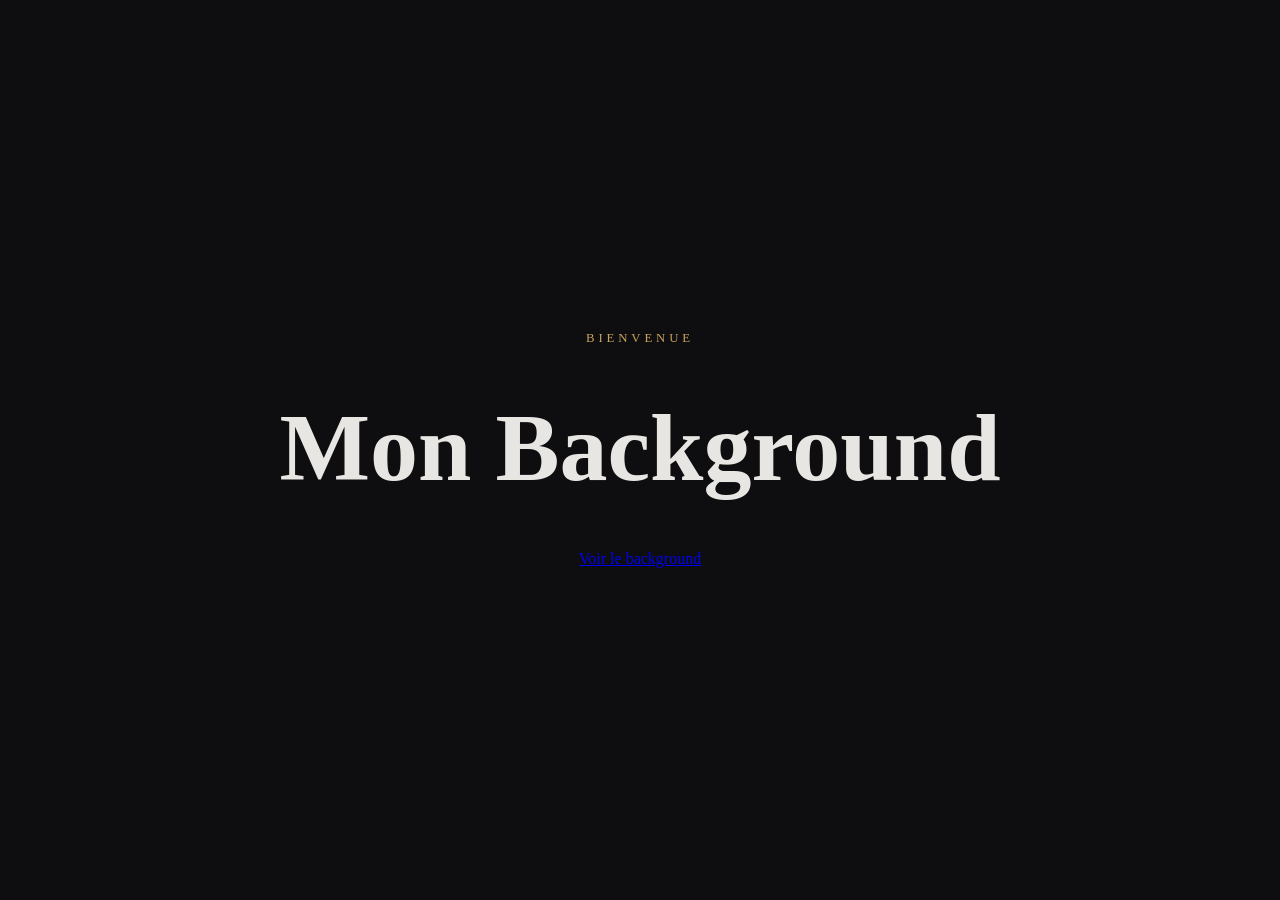
<file: index.html>
<!DOCTYPE html>
<html lang="fr">
<head>
  <meta charset="UTF-8">
  <meta name="viewport" content="width=device-width, initial-scale=1">
  <title>Accueil</title>
  <link rel="stylesheet" href="style.css">
</head>
<body>

  <header class="hero">
    <p class="petit-titre">Bienvenue</p>
    <h1>Mon Background</h1>
    <a href="background.html">Voir le background</a>
  </header>

</body>
</html>
</file>
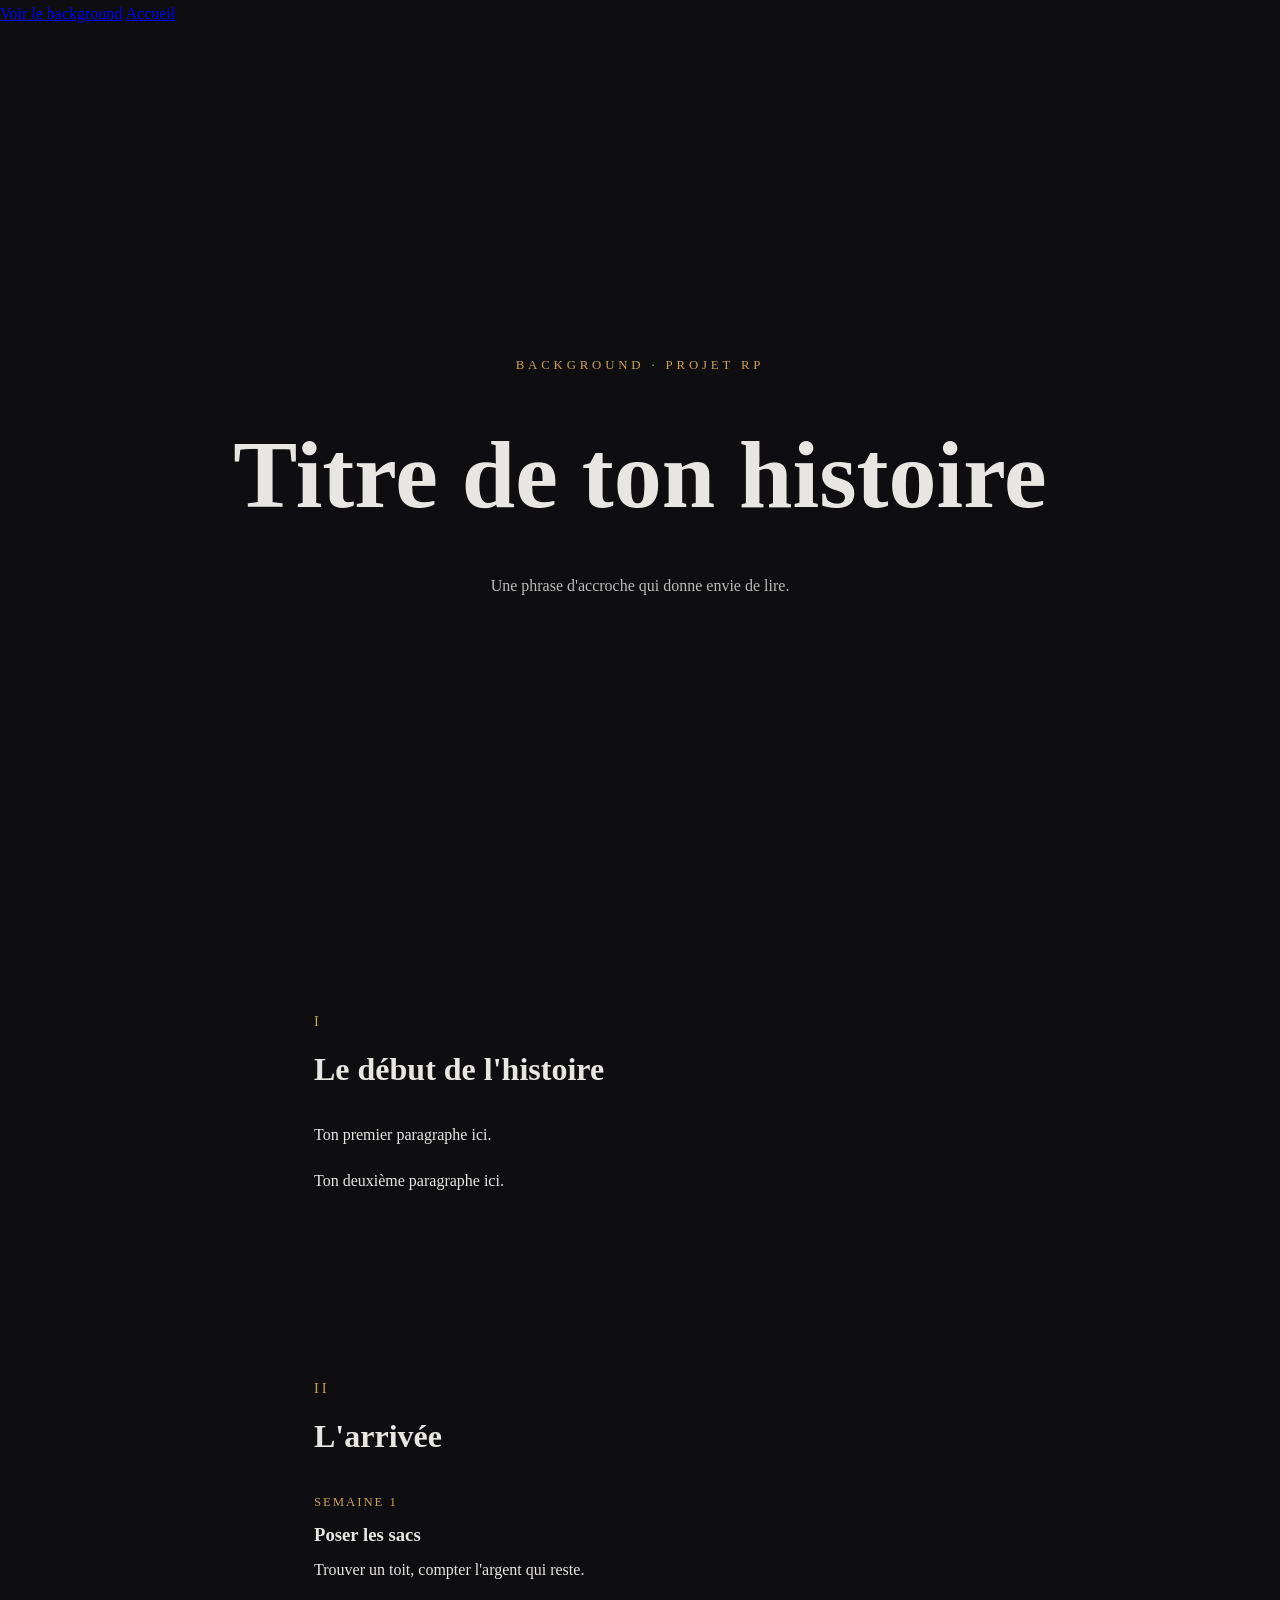
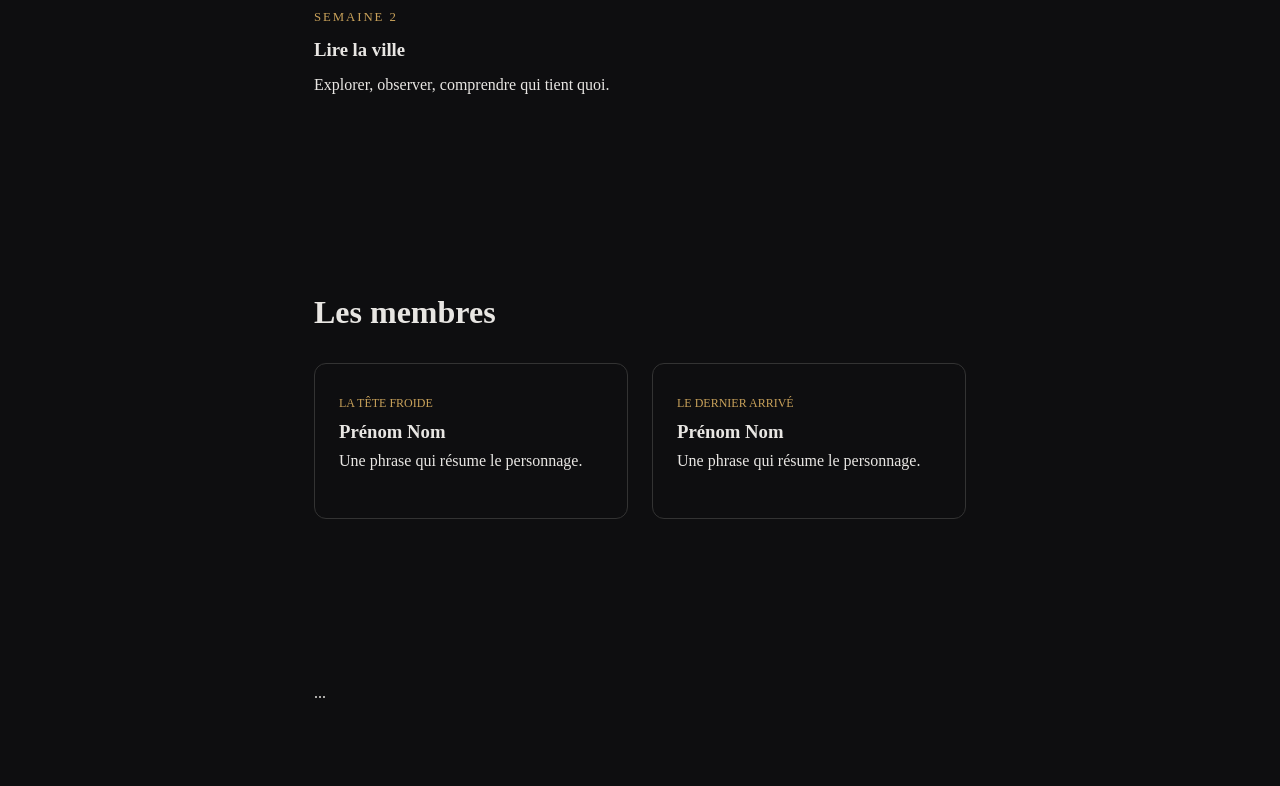
<file: background.html>
<!DOCTYPE html>
<html lang="fr">
<head>
  <meta charset="UTF-8">
  <meta name="viewport" content="width=device-width, initial-scale=1">
  <title>Informachin</title>
  <link rel="stylesheet" href="style.css">
</head>
<body>

<a href="background.html">Voir le background</a> <a href="index.html">Accueil</a>

  <header class="hero">
    <p class="petit-titre">Background · Projet RP</p>
    <h1>Titre de ton histoire</h1>
    <p class="accroche">Une phrase d'accroche qui donne envie de lire.</p>
  </header>

  <section class="chapitre">
    <span class="numero">I</span>
    <h2>Le début de l'histoire</h2>
    <p>Ton premier paragraphe ici.</p>
    <p>Ton deuxième paragraphe ici.</p>
  </section>

  <section class="chapitre">
  <span class="numero">II</span>
  <h2>L'arrivée</h2>

  <div class="etape">
    <span class="date">Semaine 1</span>
    <h3>Poser les sacs</h3>
    <p>Trouver un toit, compter l'argent qui reste.</p>
  </div>

  <div class="etape">
    <span class="date">Semaine 2</span>
    <h3>Lire la ville</h3>
    <p>Explorer, observer, comprendre qui tient quoi.</p>
  </div>
</section>

<section class="chapitre">
  <h2>Les membres</h2>
  <div class="grille">
    <a class="carte" href="personnage1.html">
      <span class="role">La tête froide</span>
      <h3>Prénom Nom</h3>
      <p>Une phrase qui résume le personnage.</p>
    </a>
    <a class="carte" href="personnage2.html">
      <span class="role">Le dernier arrivé</span>
      <h3>Prénom Nom</h3>
      <p>Une phrase qui résume le personnage.</p>
    </a>
  </div>
</section>

<section class="chapitre reveal">
  ...
</section>

  <script src="script.js"></script>
</body>
</html>
</file>
<file: style.css>
/* 1. Tes couleurs, définies une seule fois */
:root {
  --fond: #0e0e10;
  --texte: #e8e6e3;
  --accent: #c8a15a;
}

/* 2. Réglages de base pour toute la page */
* {
  box-sizing: border-box;
  margin: 0;
  padding: 0;
}

body {
  background: var(--fond);
  color: var(--texte);
  font-family: Georgia, serif;
  line-height: 1.7;
}

/* 3. Le grand bandeau d'intro */
.hero {
  min-height: 100vh;          /* prend tout l'écran */
  display: flex;
  flex-direction: column;
  justify-content: center;
  align-items: center;
  text-align: center;
  padding: 2rem;
}

.petit-titre {
  color: var(--accent);
  letter-spacing: 0.3em;
  text-transform: uppercase;
  font-size: 0.8rem;
}

.hero h1 {
  font-size: clamp(2.5rem, 8vw, 6rem);   /* s'adapte à l'écran */
  margin: 1rem 0;
}

.accroche {
  max-width: 500px;
  opacity: 0.8;
}

/* 4. Les sections de texte */
.chapitre {
  max-width: 700px;
  margin: 0 auto;
  padding: 5rem 1.5rem;
}

.numero {
  color: var(--accent);
  font-size: 0.9rem;
  letter-spacing: 0.2em;
}

.chapitre h2 {
  font-size: 2rem;
  margin: 0.5rem 0 1.5rem;
}

.chapitre p {
  margin-bottom: 1.2rem;
}

css
.etape {
  border-left: 2px solid var(--accent);
  padding: 0 0 2rem 1.5rem;
}

.date {
  color: var(--accent);
  font-size: 0.8rem;
  text-transform: uppercase;
  letter-spacing: 0.15em;
}

.etape h3 {
  margin: 0.3rem 0;
}

.grille {
  display: grid;
  grid-template-columns: repeat(auto-fit, minmax(240px, 1fr));
  gap: 1.5rem;
}

.carte {
  display: block;
  padding: 1.5rem;
  border: 1px solid #333;
  border-radius: 12px;
  color: inherit;
  text-decoration: none;
  transition: transform 0.3s, border-color 0.3s;
}

.carte:hover {
  transform: translateY(-6px);
  border-color: var(--accent);
}

.role {
  color: var(--accent);
  font-size: 0.75rem;
  text-transform: uppercase;
}

.reveal {
  opacity: 0;
  transform: translateY(30px);
  transition: opacity 0.8s ease, transform 0.8s ease;
}

.reveal.visible {
  opacity: 1;
  transform: translateY(0);
}
</file>
